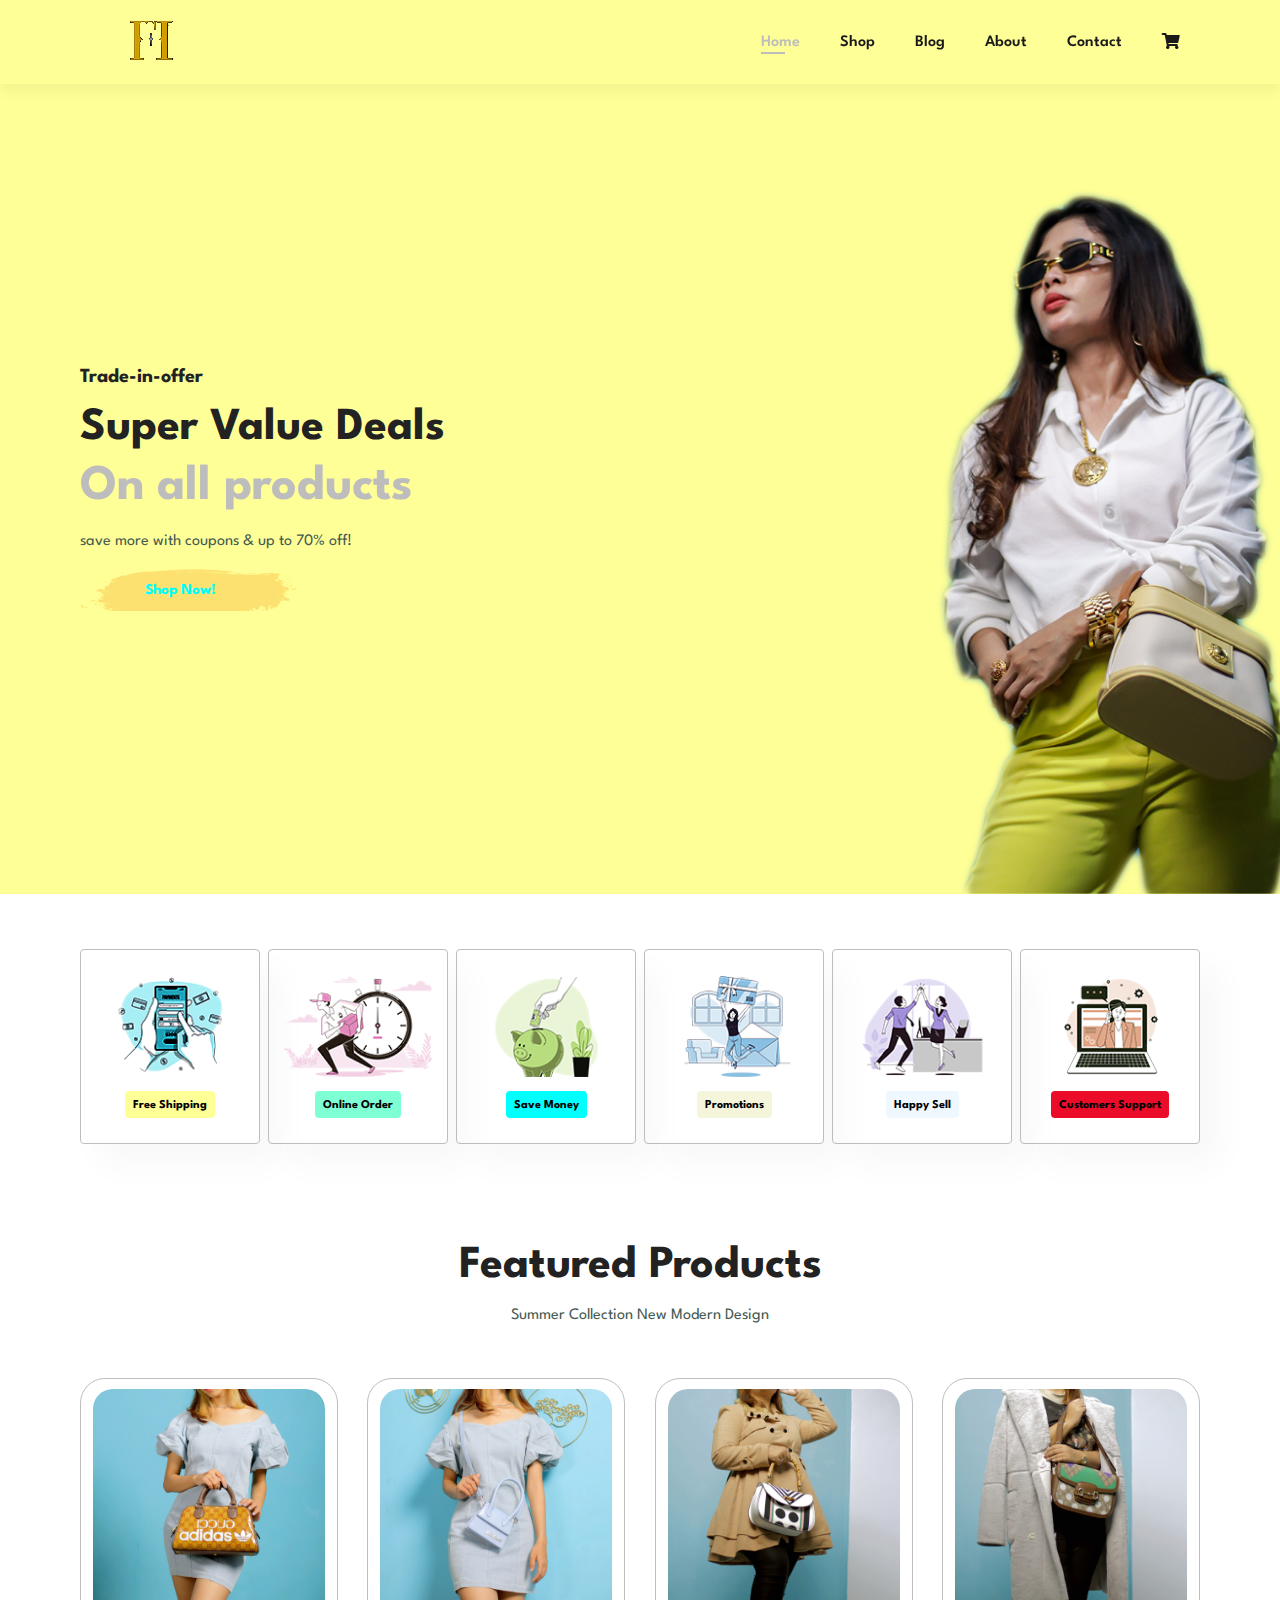
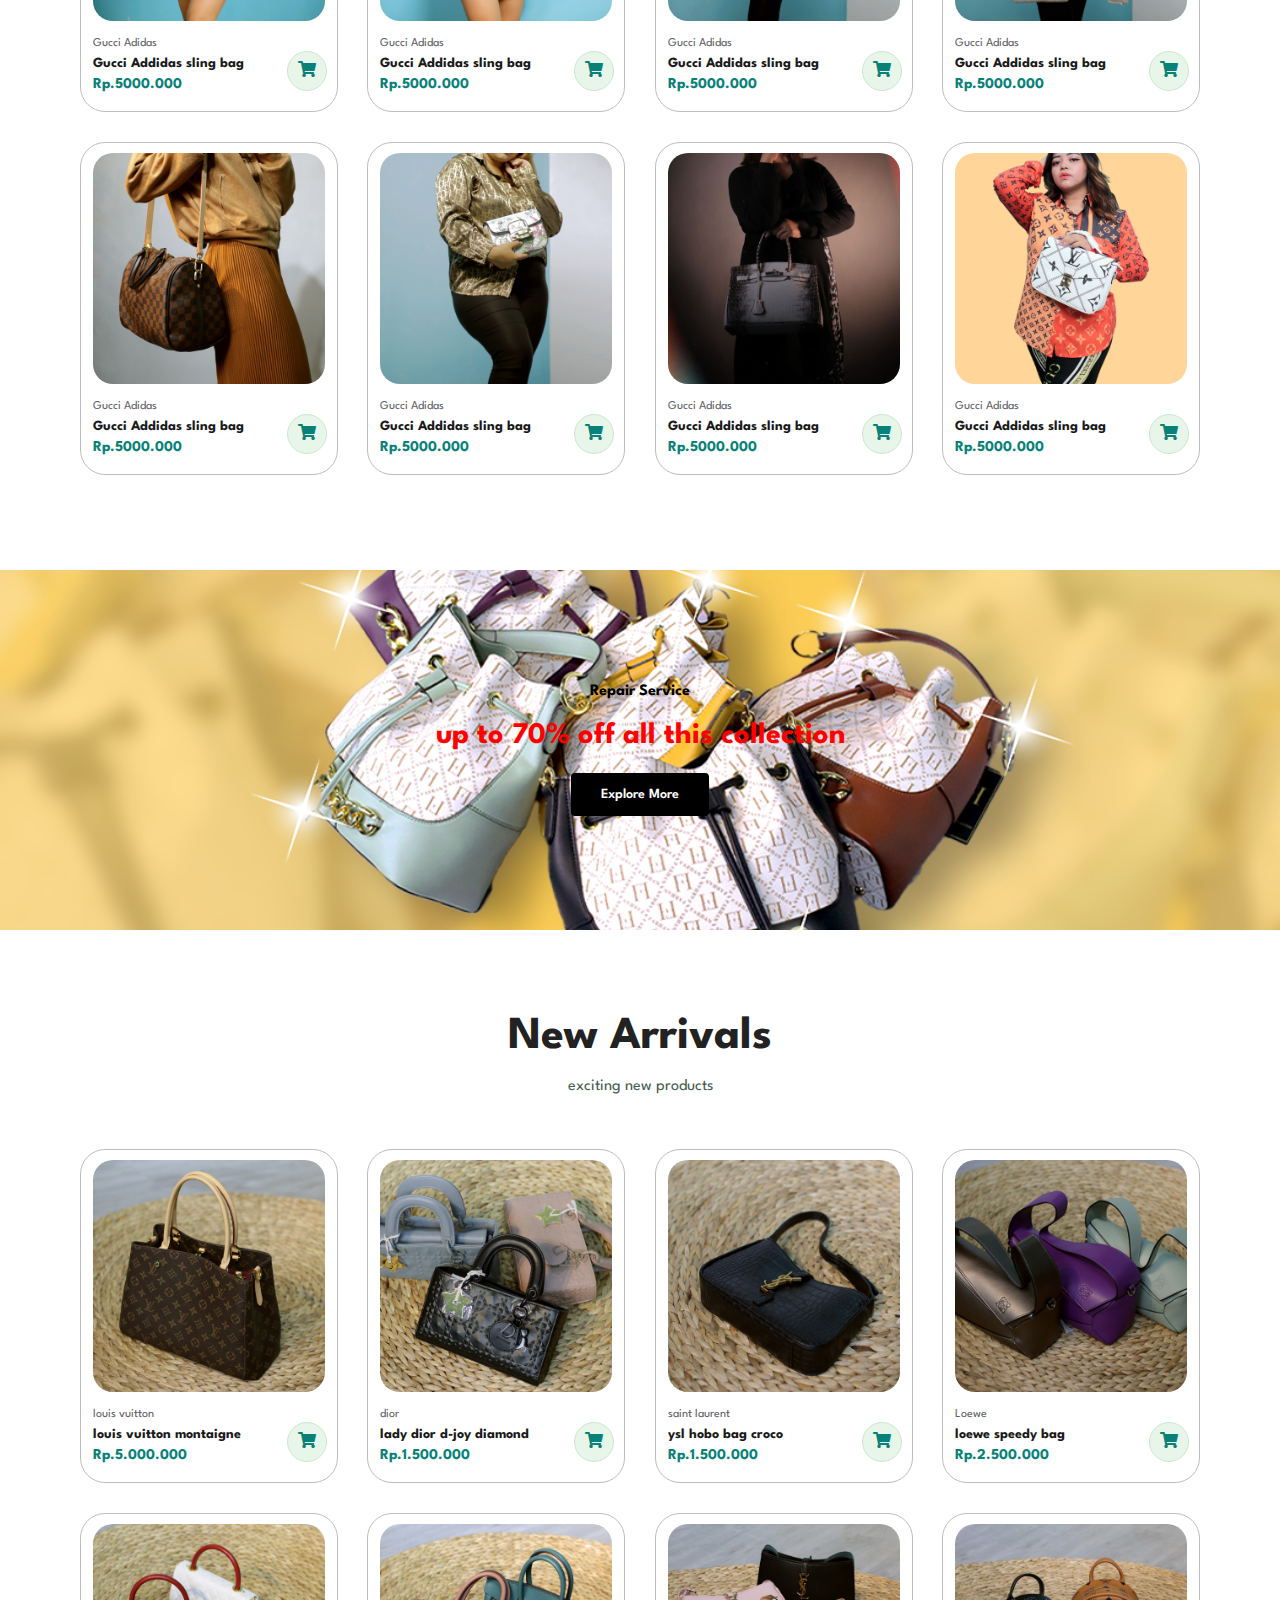
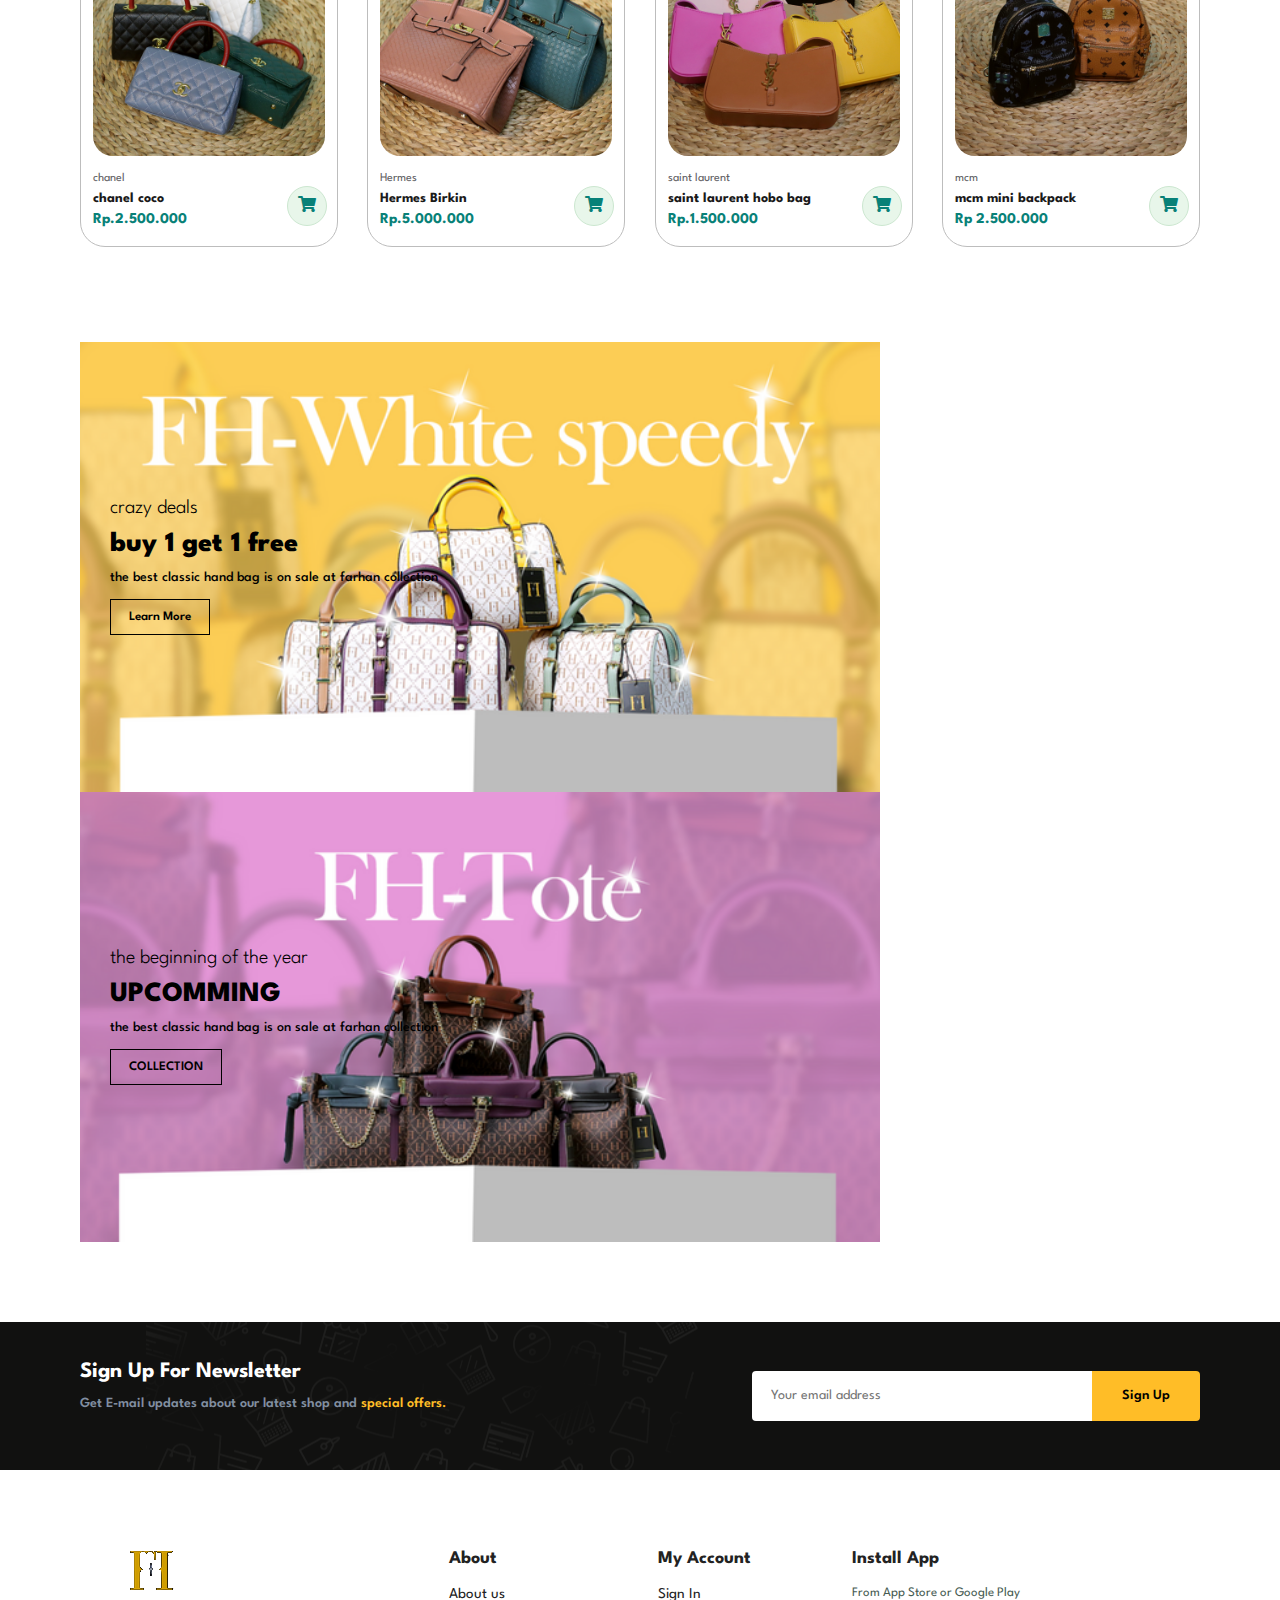
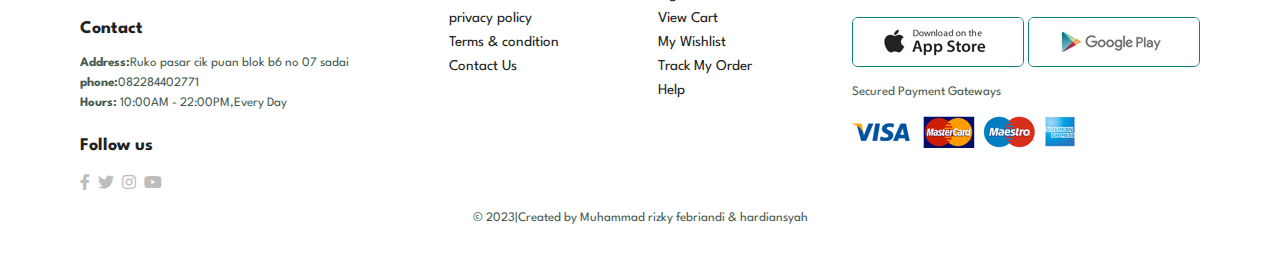
<file: index.html>
<!DOCTYPE html>
<html lang="en">
    <head>
        <meta charset="UTF-8">
        <meta http-equiv="X-UA-Compatible" content="IE=edge">
        <meta name="viewport" content="width=device-width, initial-scale=1.0">
        <title>farhan collection</title>
        <script src="script.js"></script>
        <link rel="stylesheet" href="https://cdnjs.cloudflare.com/ajax/libs/font-awesome/5.15.3/css/all.min.css"/>
    <link rel="stylesheet" href="style.css">
</head>
<body>
    
    <section id="header">
        <a href="#"><img src="img/logo3.png" class="logo" alt=""></a>
    
        <div>
            <ul id="navbar">
                <li><a class="active" href="index.html">Home</a></li>
                <li><a href="pages/shop.html">Shop</a></li>
                <li><a href="pages/blog.html">Blog</a></li>
                <li><a href="about.html">About</a></li>
                <li><a href="contact.html">Contact</a></li>
                <li id="lg-cart"><a href="cart.html"><i class="fas fa-shopping-cart"></i></a></li>
                <a href="#" id="close"><i class="fas fa-times"></i></a>
            </ul>
        </div>
        <div id="mobile">
            <a href="cart.html"><i class="fas fa-shopping-cart" style="color: black;"></i></a>
            <i id="bar" class="fas fa-bars"></i>
        </div>
       </section>

   <section id="hero">
    <h4>Trade-in-offer</h4>
    <h2>Super Value Deals</h2>
    <h1>On all products</h1>
    <p>save more with coupons & up to 70% off!</p>
    <button>Shop Now!</button>
   </section>

<section id="feature" class="section-p1">
    <div class="fe-box">
        <img src="img/feature/f1.png" alt="">
        <h6>Free Shipping</h6>
    </div>
    <div class="fe-box">
        <img src="img/feature/f2.png" alt="">
        <h6>Online Order</h6>
    </div>
    <div class="fe-box">
        <img src="img/feature/f3.png" alt="">
        <h6>Save Money</h6>
    </div>
    <div class="fe-box">
        <img src="img/feature/f4.png" alt="">
        <h6>Promotions</h6>
    </div>
    <div class="fe-box">
        <img src="img/feature/f5.png" alt="">
        <h6>Happy Sell</h6>
    </div>
    <div class="fe-box">
        <img src="img/feature/f6.png" alt="">
        <h6>Customers Support</h6>
    </div>
</section>

<section id="product1" class="section-p1">
        <h2>Featured Products</h2>
        <p>Summer Collection New Modern Design</p>
        <div class="pro-container">
            <div class="pro">
                <img src="img/products/product1.png" alt="">
                <div class="des">
                        <span>Gucci Adidas</span>
                        <h5>Gucci Addidas sling bag</h5>
                        <h4>Rp.5000.000</h4>
                </div>
                <a href="#" id="cart"><i class="fas fa-shopping-cart"></i></i></a>
            </div>
            <div class="pro">
                <img src="img/products/product2.png" alt="">
                <div class="des">
                        <span>Gucci Adidas</span>
                        <h5>Gucci Addidas sling bag</h5>
                        <h4>Rp.5000.000</h4>
                </div>
                <a href="#" id="cart"><i class="fas fa-shopping-cart"></i></i></a>
            </div>
            <div class="pro">
                <img src="img/products/product3.png" alt="">
                <div class="des">
                        <span>Gucci Adidas</span>
                        <h5>Gucci Addidas sling bag</h5>
                        <h4>Rp.5000.000</h4>
                </div>
                <a href="#" id="cart"><i class="fas fa-shopping-cart"></i></i></a>
            </div>
            <div class="pro">
                <img src="img/products/product4.png" alt="">
                <div class="des">
                        <span>Gucci Adidas</span>
                        <h5>Gucci Addidas sling bag</h5>
                        <h4>Rp.5000.000</h4>
                </div>
                <a href="#" id="cart"><i class="fas fa-shopping-cart"></i></i></a>
            </div>
            <div class="pro">
                <img src="img/products/product5.png" alt="">
                <div class="des">
                        <span>Gucci Adidas</span>
                        <h5>Gucci Addidas sling bag</h5>
                        <h4>Rp.5000.000</h4>
                </div>
                <a href="#" id="cart"><i class="fas fa-shopping-cart"></i></i></a>
            </div>
            <div class="pro">
                <img src="img/products/product6.png" alt="">
                <div class="des">
                        <span>Gucci Adidas</span>
                        <h5>Gucci Addidas sling bag</h5>
                        <h4>Rp.5000.000</h4>
                </div>
                <a href="#" id="cart"><i class="fas fa-shopping-cart"></i></i></a>
            </div>
            <div class="pro">
                <img src="img/products/product7.png" alt="">
                <div class="des">
                        <span>Gucci Adidas</span>
                        <h5>Gucci Addidas sling bag</h5>
                        <h4>Rp.5000.000</h4>
                </div>
                <a href="#" id="cart"><i class="fas fa-shopping-cart"></i></i></a>
            </div>
            <div class="pro">
                <img src="img/products/product8.png" alt="">
                <div class="des">
                        <span>Gucci Adidas</span>
                        <h5>Gucci Addidas sling bag</h5>
                        <h4>Rp.5000.000</h4>
                </div>
                <a href="#" id="cart"><i class="fas fa-shopping-cart"></i></i></a>
            </div>
            
        </div>

</section>

<section id="banner" class="section-m1">
        <h4>Repair Service</h4>
        <h2>up to <span>70% off</span> all this collection</h2>
        <button class="normal">Explore More</button>
</section>

<section id="product1" class="section-p1">
    <h2>New Arrivals</h2>
    <p>exciting new products</p>
    <div class="pro-container">
        <div class="pro">
            <img src="img/products/new1.png" alt="">
            <div class="des">
                    <span>louis vuitton</span>
                    <h5>louis vuitton montaigne</h5>
                    <h4>Rp.5.000.000</h4>
            </div>
            <a href="#" id="cart"><i class="fas fa-shopping-cart"></i></i></a>
        </div>
        <div class="pro">
            <img src="img/products/new2.png" alt="">
            <div class="des">
                    <span>dior</span>
                    <h5>lady dior d-joy diamond</h5>
                    <h4>Rp.1.500.000</h4>
            </div>
            <a href="#" id="cart"><i class="fas fa-shopping-cart"></i></i></a>
        </div>
        <div class="pro">
            <img src="img/products/new3.png" alt="">
            <div class="des">
                    <span>saint laurent</span>
                    <h5>ysl hobo bag croco</h5>
                    <h4>Rp.1.500.000</h4>
            </div>
            <a href="#" id="cart"><i class="fas fa-shopping-cart"></i></i></a>
        </div>
        <div class="pro">
            <img src="img/products/new4.png" alt="">
            <div class="des">
                    <span>Loewe</span>
                    <h5>loewe speedy bag</h5>
                    <h4>Rp.2.500.000</h4>
            </div>
            <a href="#" id="cart"><i class="fas fa-shopping-cart"></i></i></a>
        </div>
        <div class="pro">
            <img src="img/products/new5.png" alt="">
            <div class="des">
                    <span>chanel</span>
                    <h5>chanel coco</h5>
                    <h4>Rp.2.500.000</h4>
            </div>
            <a href="#" id="cart"><i class="fas fa-shopping-cart"></i></i></a>
        </div>
        <div class="pro">
            <img src="img/products/new6.png" alt="">
            <div class="des">
                    <span>Hermes</span>
                    <h5>Hermes Birkin</h5>
                    <h4>Rp.5.000.000</h4>
            </div>
            <a href="#" id="cart"><i class="fas fa-shopping-cart"></i></i></a>
        </div>
        <div class="pro">
            <img src="img/products/new7.png" alt="">
            <div class="des">
                    <span>saint laurent</span>
                    <h5>saint laurent hobo bag</h5>
                    <h4>Rp.1.500.000</h4>
            </div>
            <a href="#" id="cart"><i class="fas fa-shopping-cart"></i></i></a>
        </div>
        <div class="pro">
            <img src="img/products/new8.png" alt="">
            <div class="des">
                    <span>mcm</span>
                    <h5>mcm mini backpack</h5>
                    <h4>Rp 2.500.000</h4>
            </div>
            <a href="#" id="cart"><i class="fas fa-shopping-cart"></i></i></a>
        </div>
        
    </div>

</section>

<section id="sm-banner" class="section-p1">
    <div class="banner-box">
        <h4>crazy deals</h4>
        <h2>buy 1 get 1 free</h2>
        <span>the best classic hand bag is on sale at farhan collection</span>
        <button class="white">Learn More</button>
    </div>
    <div class="banner-box banner-box2">
        <h4>the beginning of the year</h4>
        <h2>UPCOMMING</h2>
        <span>the best classic hand bag is on sale at farhan collection</span>
        <button class="white">COLLECTION</button>
    </div>
</section>

<section id="newsletter" class="section-p1 section-m1">
    <div class="newstext">
        <h4>Sign Up For Newsletter</h4>
        <p>Get E-mail updates about our latest shop and <span>special offers.</span></p>
    </div>
    <div class="form">
        <input type="text" placeholder="Your email address">
        <button class="normal">Sign Up</button>
    </div>
</section>

<footer class="section-p1">
    <div class="col">
        <img class="logo" src="img/logo3.png" alt="">
        <h4>Contact</h4>
        <p><strong>Address:</strong>Ruko pasar cik puan blok b6 no 07 sadai</p>
        <p><strong>phone:</strong>082284402771</p>
        <p><strong>Hours:</strong> 10:00AM - 22:00PM,Every Day</p>
        <div class="follow">
            <h4>Follow us</h4>
            <div class="icon">
                <i class="fab fa-facebook-f"></i>
                <i class="fab fa-twitter"></i>
                <i class="fab fa-instagram"></i>
                <i class="fab fa-youtube"></i>
            </div>
        </div>
    </div>

    <div class="col">
        <h4>About</h4>
        <a href="#">About us</a>
        <a href="#">privacy policy</a>
        <a href="#">Terms & condition</a>
        <a href="#">Contact Us</a>
    </div>

    <div class="col">
        <h4>My Account</h4>
        <a href="#">Sign In</a>
        <a href="#">View Cart</a>
        <a href="#">My Wishlist</a>
        <a href="#">Track My Order</a>
        <a href="#">Help</a>
    </div>

    <div class="col install">
        <h4>Install App</h4>
        <p>From App Store or Google Play</p>
        <div class="row">
            <img src="img/install/appstore.jpg" alt="">
            <img src="img/install/googleplay.jpg" alt="">
        </div>
        <p>Secured Payment Gateways</p>
        <img src="img/payment/pay.png" alt="">
    </div>

    <div class="copyright">
        <p>© 2023|Created by Muhammad rizky febriandi & hardiansyah</p>
    </div>
</footer>

</body>
</html>
</file>
<file: style.css>
@import url('https://fonts.googleapis.com/css2?family=Spartan:wght@100;200;300;400;500;600;700;800;900&display=swap');

*{
    margin: 0;
    padding: 0;
    box-sizing: border-box;
    font-family: 'Spartan', sans-serif;
}

h1 {
    font-size: 50px;
    line-height: 64px;
    color: #222;
}

h2 {
    font-size: 46px;
    line-height: 54px;
    color: #222;
}

h4{
    font-size: 20px;
    color: #222;
}

h6{
    font-weight: 700;
    font-size: 12px;
}

p {
    font-size: 16px;
    color: #465b52;
    margin: 15px 0 20px 0;
}

.section-p1 {
    padding: 40px 80px;
}

.section-m1 {
    margin: 40px 0;
}

button.normal {
    font-size: 14px;
    font-weight: 600;
    padding: 15px 30px;
    color: #fffefe;
    background-color: #000000;
    border-radius: 4px;
    cursor: pointer;
    border: none;
    outline: none;
    transition: 0.2s;
}

button.white {
    font-size: 13px;
    font-weight: 600;
    padding: 11px 18px;
    color: #000000;
    background-color: transparent;
    cursor: pointer;
    border: 1px solid #000000;
    outline: none;
    transition: 0.2s;
}

body{
    width: 100%;
}

/* Header Start */

#header{
    display: flex;
    align-items: center;
    justify-content: space-between;
    padding: 20px 80px;
    background: #FFFF97;
    box-shadow: 0 5px 15px rgba(0, 0, 0, 0.06);
    z-index: 999;
    position: sticky;
    top: 0;
    left: 0;
}

header img{
    display: flex;
    align-items: flex-start;
    justify-content: center;
    padding-right: 20px;
}

#navbar{
    display: flex;
    align-items: center;
    justify-content: center;
}

#navbar li{
    list-style: none;
    padding: 0 20px;
    position: relative;
}

#navbar li a{
    text-decoration: none;
    font-size: 16px;
    font-weight: 600;
    color: #1a1a1a;
    transition: 0.3s ease;
}

#navbar li a:hover,
#navbar li a.active{
    color: #bdbdbd;
}

#navbar li a.active::after,
#navbar li a:hover::after{
    content: "";
    width: 30%;
    height: 2px;
    background: #bdbdbd;
    position: absolute;
    bottom: -4px;
    left: 20px;
}

#mobile{
    display: none;
    align-items: center;
}

#close{
    display: none;
}

/* Home Page */
#hero{
    background-image: url("img/hero 3.png");
    height: 90vh;
    width: 100%;
    background-size: cover;
    background-position: top 25% right 0;
    padding: 0 80px;
    display: flex;
    flex-direction: column;
    align-items: flex-start;
    justify-content: center;
}
#hero h4{
    padding-bottom: 15px;
}

#hero h1{
    color: #bdbdbd;
}

#hero button{
    background-image: url("img/button.png");
    background-color: transparent;
    color: aqua;
    border: 0;
    padding: 14px 80px 14px 65px;
    background-repeat: no-repeat;
    cursor: pointer;
    font-weight: 700;
    font-size: 15px;
}

#feature{
    display: flex;
    align-items: center;
    justify-content: space-between;
    flex-wrap: wrap;
}

#feature .fe-box{
    width: 180px;
    text-align: center;
    padding: 25px 15px;
    box-shadow: 20px 20px 34px rgba(0, 0, 0, 0.03);
    border: 1px solid #bdbdbd;
    border-radius: 4px;
    margin: 15px 0;
}

#feature .fe-box:hover{
    box-shadow: 10px 10px 54px rgba(70, 62, 221, 0.1);
}

#feature .fe-box img{
    width: 100%;
    margin-bottom: 10px;
}

#feature .fe-box h6{
    display: inline-block;
    padding: 9px 8px 6px 8px;
    line-height: 1;
    border-radius: 4px;
    color: #000000;
    background-color: #FFFF97;
}

#feature .fe-box:nth-child(2) h6{
    background-color: aquamarine;
}
#feature .fe-box:nth-child(3) h6{
    background-color: aqua;
}
#feature .fe-box:nth-child(4) h6{
    background-color: beige;
}
#feature .fe-box:nth-child(5) h6{
    background-color: aliceblue;
}
#feature .fe-box:nth-child(6) h6{
    background-color: rgb(235, 12, 42);
}

#product1{
    text-align: center;
}

#product1 .pro-container{
    display: flex;
    justify-content: space-between;
    padding-top: 20px;
    flex-wrap: wrap;
}

#product1 .pro{
    width: 23%;
    min-width: 250px;
    padding: 10px 12px;
    border: 1px solid #bdbdbd;
    border-radius: 25px;
    cursor: pointer;
    box-shadow: 20px 20px 30px rgba(0, 0, 0, 0.002);
    margin: 15px 0;
    transition: 0.2s ease;
    position: relative;
}

#product1 .pro:hover{
    box-shadow: 20px 20px 30px rgba(0, 0, 0, 0.006);
}

#product1 .pro img{
    width: 100%;
    border-radius: 20px;
}

#product1 .pro .des{
    text-align: start;
    padding: 10px 0;
}

#product1 .pro .des span{
    color: #606063;
    font-size: 12px;
}

#product1 .pro .des h5{
    padding-top: 7px;
    color: #1a1a1a;
    font-size: 14px;
}

#product1 .pro .des i{
    font-size: 12px;
    color: rgb(243, 181, 25);
}

#product1 .pro .des h4{
    padding-top: 7px;
    font-size: 15px;
    font-weight: 700;
    color: #088178;
}

#cart{
    width: 40px;
    height: 40px;
    line-height: 40px;
    border-radius: 50px;
    background-color: #e8f6ea;
    font-weight: 500;
    color: #088178;
    border: 1px solid #cce7d0;
    position: absolute;
    bottom: 20px;
    right: 10px;
}

#banner{
    display: flex;
    flex-direction: column;
    justify-content: center;
    align-items: center;
    text-align: start;
    background-image: url("img/banner/banner1.png");
    width: 100%;
    height: 40vh;
    background-size: cover;
    background-position: center;
}

#banner h4{
    color: #000000;
    font-size: 16px;
}

#banner h2{
    color: #ff0000;
    font-size: 30px;
    padding: 10px 0;
}

#banner button:hover{
    background: #FFFF97;
    color: #000000;
}

#sm-banner{
    display: flex;
    justify-content: space-between;
    flex-wrap: wrap;
}

#sm-banner .banner-box{
    display: flex;
    flex-direction: column;
    justify-content: center;
    align-items: flex-start;
    background-image: url("img/banner/banner2.png");
    min-width: 800px;
    height: 50vh;
    background-size: cover;
    background-position: center;
    padding: 30px;
}

#sm-banner .banner-box2{
    background-image: url("img/banner/banner3.png");
}

#sm-banner h4{
    color: #000000;
    font-size: 20px;
    font-weight: 300;
}

#sm-banner h2{
    color: #000000;
    font-size: 28px;
    font-weight: 800;
}

#sm-banner span{
    color: #000000;
    font-size: 14px;
    font-weight: 500;
    padding-bottom: 15px;
}

#sm-banner .banner-box:hover button{
    background: #FFFF97;
    border: 1px solid #FFFF97;
}

#newsletter {
    display: flex;
    justify-content: space-between;
    flex-wrap: wrap;
    align-items: center;
    background-image: url("img/banner/banner4.png");
    background-repeat: no-repeat;
    background-position: 20% 30%;
    background-color: #111110;
}

#newsletter h4{
    font-size: 22px;
    font-weight: 700;
    color: #fff;
}

#newsletter p{
    font-size: 14px;
    font-weight: 600;
    color: #818ea0;
}

#newsletter p span{
    color: #ffbd27;
}

#newsletter .form{
    display: flex;
    width: 40%;
}

#newsletter input{
    height: 3.125rem;
    padding: 0 1.25em;
    font-size: 14px;
    width: 100%;
    border: 1px solid transparent;
    border-radius: 4px;
    outline: none;
    border-top-right-radius: 0;
    border-bottom-right-radius: 0;
}

#newsletter button{
    background-color: #ffbd27;
    color: #000000;
    white-space: nowrap;
    border-top-left-radius: 0;
    border-bottom-left-radius: 0;
}

footer{
    display: flex;
    flex-wrap: wrap;
    justify-content: space-between;
}

footer .col{
    display: flex;
    flex-direction: column;
    align-items: flex-start;
    margin-bottom: 20px;
}

footer .logo{
    margin-bottom: 30px;
}

footer h4{
    font-size: 18px;
    padding-bottom: 20px;
}

footer p{
    font-size: 13px;
    margin: 0 0 8px 0;
}

footer a{
    font-size: 15px;
    text-decoration: none;
    color: #222;
    margin-bottom: 10px;
}

footer .follow{
    margin-top: 20px;
}

footer .follow i{
    color: #bdbdbd;
    padding-right: 4px;
    cursor: pointer;
}

footer .install .row img{
    border: 1px solid #088178;
    border-radius: 6px;
}

footer .install img{
    margin: 10px 0 15px 0;
}

footer .follow i:hover,
footer a:hover{
    color: #088178;
}

footer .copyright{
    width: 100%;
    text-align: center;
}

/* Shop page */
#page-header{
    background-image: url("img/banner/banner\ ramadhan.png");
    width: 100%;
    height: 40vh;
    background-size: cover;
    display: flex;
    justify-content: center;
    align-items: center;
    flex-direction: column;
    padding: 14px;
}

#page-header h2{
    color: #FFC36D;
}
#page-header h3{
    color: #FFFFFF;
}
#page-header p{
    color: #bdbdbd;
}

#pagination{
    text-align: center;
}

#pagination a {
    text-decoration: none;
    background-color: #FFC36D;
    padding: 15px 20px;
    border-radius: 4px;
    color: #fff;
    font-weight: 600;
}

#pagination a i {
    font-size: 16px;
    font-weight: 600;
}

/* detail product */

#prodetails{
    display: flex;
    margin-top: 20px;
}

#prodetails .single-pro-image{
    width: 40%;
    margin-right: 50px;
}

.small-img-group{
    display: flex;
    justify-content: space-between;
}

.small-img-col{
    flex-basis: 24%;
    cursor: pointer;
}

#prodetails .single-pro-details{
    width: 50%;
    padding-top: 30px;
}

#prodetails .single-pro-details h4{
    padding: 40px 0 20px 0;
}
#prodetails .single-pro-details h2{
    font-size: 26px;
}

#prodetails .single-pro-details select{
    display: block;
    padding: 5px 10px;
    margin-bottom: 10px;
}

#prodetails .single-pro-details input{
    width: 50px;
    height: 47px;
    padding-left: 10px;
    font-size: 16px;
    margin-right: 10px;
}

#prodetails .single-pro-details input:focus{
    outline: none;
}

#prodetails .single-pro-details span{
    line-height: 25px;
}

/* blog page */

#page-header.blog-header{
    background-image: url("img/banner/banner\ blog.jpg");
}

#blog{
    padding: 150px 150px 0 150px;
}

#blog .blog-box{
    display: flex;
    align-items: center;
    width: 100%;
    position: relative;
}

#blog .blog-img{
    width: 50%;
    margin-right: 40px;
}

#blog img{
    width: 100%;
    height: 300px;
    object-fit: cover;
}

#blog .blog-details{
    width: 50%;
}

#blog .blog-details a{
    text-decoration: none;
    font-size: 11px;
    color: #000000;
    font-weight: 700;
    position: relative;
    transition: 0.3s;
}

#blog .blog-details a::after{
    content: "";
    width: 50px;
    height: 1px;
    background-color: #000000;
    position: absolute;
    top: 4px;
    right: -60px;
}

#blog .blog-details a:hover{
    color: #088178;
}

#blog .blog-details a:hover::after{
    background-color: #088178;
}

#blog .blog-box h1{
    position: absolute;
    top: -40px;
    left: 0;
    font-size: 70px;
    font-weight: 700;
    color: #bdbdbd;
    z-index: -9;
}

@media (max-width:799px) {
    .section-p1{
        padding: 40px 40px;
    }
    #header{
        padding: 10px 20px;
      }
    
      #navbar{
        display: flex;
        width: auto;
        flex-direction: column;
        align-items: flex-start;
        justify-content: flex-start;
        position: fixed;
        top: 0;
        right: -300px;
        height: 100vh;
        width: 25%;
        background-color: #FFFF97;
        box-shadow: 0 40px 60px rgba(0, 0, 0, 0.1);
        padding: 80px 0 0 10px;
        transition: 0.3s;
      }

      #navbar.active{
        right: 0px;
      }

      #navbar li{
        margin-bottom: 25px;
      }
    
      #mobile{
        display: flex;
      }

      #mobile i{
        color: #000000;
        font-size: 24px;
        padding-right: 15px;
      }

      #close{
        display: initial;
        position: absolute;
        top: 30px;
        left: 30px;
        font-size: 24px;
        color: #000000;
      }

      #lg-cart{
        display: none;
      }
    
      #hero{
        height: auto;
        background-position: center center;
        padding: 40px 20px;
        text-align: center;
      }
    
      #hero h1{
        font-size: 36px;
        line-height: 48px;
      }
    
      #hero button{
        padding: 12px 60px 12px 45px;
        font-size: 14px;
      }

      #feature{
        justify-content: center;
      }
    
      #feature .fe-box{
        margin: 15px 15px;
      }
    
      #feature .fe-box img{
        margin-bottom: 20px;
      }
    
      h2{
        font-size: 32px;
        line-height: 40px;
      }
    
      p {
        font-size: 14px;
        margin: 10px 0 15px 0;
      }

      #product1 .pro-container{
        justify-content: center;
      }

      #product1 .pro{
        margin: 15px;
    }

    #banner{
        height: 20vh;
    }

      #sm-banner {
        flex-direction: column;
        justify-content: center;
        align-items: center;
      }
      
      #sm-banner .banner-box {
        min-width: 100%;
        height: 30vh;
      }

      #sm-banner .banner-box{
        background-size: cover;
        background-position: center;
      }
      
      #sm-banner .banner-box2 {
        background-size: cover;
        background-position: center;
        padding-top: 50px;
      }
      
      #sm-banner h4 {
        font-size: 16px;
        font-weight: 500;
        text-align: center;
      }
      
      #sm-banner h2 {
        font-size: 24px;
        font-weight: 800;
        text-align: center;
        margin-top: 10px;
        margin-bottom: 20px;
      }
      
      #sm-banner span {
        font-size: 14px;
        font-weight: 400;
        text-align: center;
        padding-bottom: 10px;
      }
      
      #sm-banner .banner-box:hover button {
        background: #FFFF97;
        border: none;
      }

      #newsletter {
        display: flex;
        justify-content: center;
        align-items: center;
        flex-direction: column;
        background-image: url("img/banner/banner4.png");
        background-repeat: no-repeat;
        background-position: center;
        background-color: #111110;
        padding: 40px;
    }
    
    #newsletter h4{
        font-size: 24px;
        font-weight: 700;
        color: #fff;
        text-align: center;
        margin-bottom: 20px;
    }
    
    #newsletter p{
        font-size: 14px;
        font-weight: 600;
        color: #818ea0;
        text-align: center;
        margin-bottom: 30px;
    }
    
    #newsletter p span{
        color: #ffbd27;
    }
    
    #newsletter .form{
        display: flex;
        width: 100%;
        max-width: 400px;
    }
    
    #newsletter input{
        height: 3.125rem;
        padding: 0 1.25em;
        font-size: 14px;
        width: 100%;
        border: 1px solid transparent;
        border-radius: 4px;
        outline: none;
        border-top-right-radius: 0;
        border-bottom-right-radius: 0;
        margin-right: -1px;
    }
    
    #newsletter button{
        background-color: #ffbd27;
        color: #000000;
        white-space: nowrap;
        border-top-left-radius: 0;
        border-bottom-left-radius: 0;
        height: 3.125rem;
        font-size: 14px;
        padding: 0 1.25em;
        border: none;
        outline: none;
        margin-left: -1px;
        
    }
    #sm-banner .banner-box2{
        margin-top: 20px;
    }
}

@media (max-width:477px) {
    .section-p1{
        padding: 20px;
    }
      #header{
        padding: 10px 0px;
      }
      #feature{
        justify-content: space-between;
      }
      #feature .fe-box {
        width: 155px;
        margin: 0 0 15px 0;
    }
    #product1 .pro {
        width: 100%;
    }
    #banner{
        height: 40vh;
    }
    #sm-banner .banner-box{
        height: 40vh;
    }
    #sm-banner .banner-box2{
        margin-top: 20px;
    }
    footer .copyright{
        text-align: start;
    }

    /* Single Product */
    #prodetails {
        display: flex;
        flex-direction: column;
    }
    #prodetails .single-pro-image {
        width: 100%;
        margin-right: 0px;
    }
    #prodetails .single-pro-details {
        width: 100%;
    }
}
</file>
